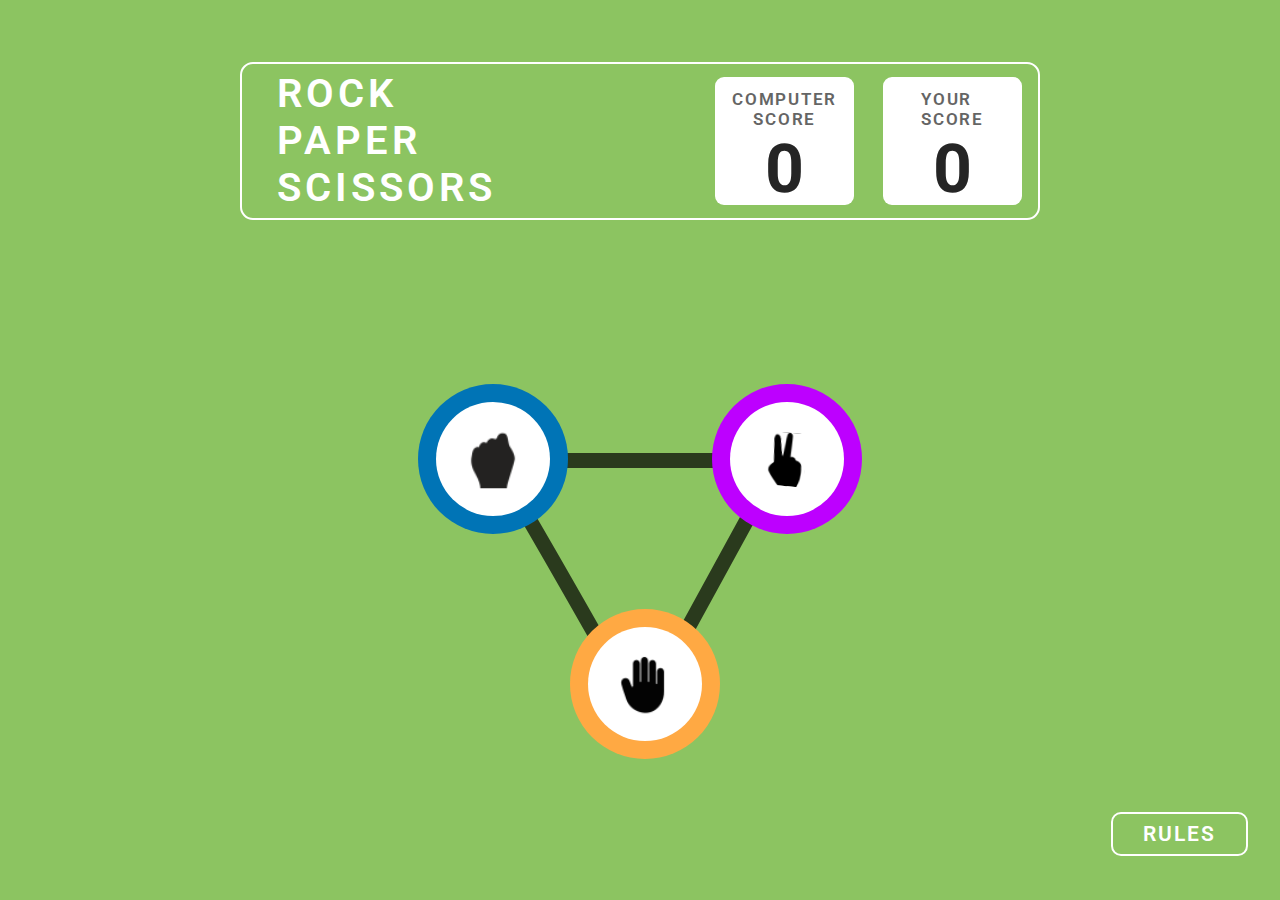
<file: index.html>
<!DOCTYPE html>
<html lang="en">

<head>
    <meta charset="UTF-8">
    <meta name="viewport" content="width=device-width, initial-scale=1.0">
    <title>Rock Paper Cissor</title>
    <link rel="stylesheet" href="style.css">
</head>

<body>

    <!-- Score BOX Start -------------------------------------------------------- -->
    <div class="score-con">
        <div class="logo">
            <p>ROCK</p>
            <p>PAPER</p>
            <p>SCISSORS</p>
        </div>

        <div class="score">
            <div class="comp-score">
                <p> COMPUTER SCORE</p>
                <span class="cs" id="c-score">0</span>
            </div>

            <div class="my-score">
                <p> YOUR <br> SCORE</p>
                <span class="us" id="score">0</span>
            </div>
        </div>
    </div>
    <!-- Score BOX End ----------------------------------------------------- -->

    <!-- Winner Styling Divs for User ----------------------- -->

    <div class="styling-con-left">
        <div class="green-highlight"></div>
        <div class="faint-green"></div>
        <div class="dark-green"></div>
    </div>

    <!-- --------------------------------------------- -->

    <!-- Winner Styling Divs for Computer ----------------------- -->

    <div class="styling-con-right">
        <div class="green-highlight"></div>
        <div class="faint-green"></div>
        <div class="dark-green"></div>
    </div>

    <!-- --------------------------------------------- -->

    <!-- <div class="lines">
        <img class="line1" src="svg/Line 1.svg" alt="">
        <img class="line3" src="svg/Line 3.svg" alt="">
        <img class="line2" src="svg/Line 2.svg" alt="">
    </div> -->

    <!-- Game Section Starts ----------------------------------------------- -->
    <div class="game-con">
        <div class="game-info">
            <p class="user">YOU PICKED</p>
            <p class="machine">PC PICKED</p>
        </div>

        <div class="option">
            <img class="traingle-img" src="svg/c0c30b562fdb087666594c1bc0d512f6.svg" alt="">

            <!-- FOR USER ---------------------------------------------------->
            <div class="sci-con con">
                <div class="item">
                    <img src="svg/17911 1.svg" alt="">
                </div>
            </div>

            <div class="rock-con con">
                <div class="item">
                    <img src="svg/icons8-fist-67 1.svg" alt="">
                </div>
            </div>
            <div class="paper-con con">
                <div class="item">
                    <img src="svg/icons-hand.svg" alt="">
                </div>
            </div>
            <!---------------------------------------------------------------->

            <!-- FOR COMPUTER ------------------------------------------------>
            <div class="sci-con computer">
                <div class="item">
                    <img src="svg/17911 1.svg" alt="">
                </div>
            </div>
            <div class="rock-con computer">
                <div class="item">
                    <img src="svg/icons8-fist-67 1.svg" alt="">
                </div>
            </div>
            <div class="paper-con computer">
                <div class="item">
                    <img src="svg/icons-hand.svg" alt="">
                </div>
            </div>
            <!---------------------------------------------------------------->
        </div>

        <!-- Rule Button -->
        <div class="btn-div">
            <button class="button-rule">
                RULES
            </button>
        </div>
        <!-- ---------- -->

        <!-- Rule Box Starts------------------------------------------------------------------------------------------------------------------->
        <div class="rule-div">
            <div class="rule-card">
                <h3>Game Rules</h3>
                <br>
                <ul>
                    <li>
                        <p>Rock beats scissors, scissors beat paper, and paper beats rock.</p>
                    </li>
                    <li>
                        <p>Agree ahead of time whether you'll count off “rock, paper, scissors, shoot” or just “rock,
                            paper,
                            scissors.”</p>
                    </li>
                    <li>
                        <p>Use rock, paper, scissors to settle minor decisions or simply play to pass the time</p>
                    </li>
                    <li>
                        <p>If both players lay down the same hand, each player lays down another hand</p>
                    </li>
                </ul>

                <div class="close-button">
                    <button class="close-btn">
                        <p class="cross">X</p>
                        <img src="svg/Ellipse 6.svg" alt="">
                    </button>
                </div>
            </div>
        </div>
        <!-- Rules Box Ends--------------------------------------------------------------------------------------------------------------------->


        <!-- Win/Lose/Tie Message----------------------------------------------------------------------------->
        <div class="win-modal">
            <h1 class="winner win-style">YOU WIN <br> <span class="span-pc">AGAINST PC</span> </h1>
            <button class="play replay">PLAY AGAIN</button>
        </div>
        <!-- Win/Lose/Tie Message Ends ----------------------------------------------------------------------->

        <!-- Rules and Next Message after winning------------->
        <div class="rule-nxt-con">

            <div class="rule-con">
                <button class="button-rule rule2 spacee">
                    RULES
                </button>
            </div>

            <div class="next-con">
                <button class="button-rule spacee ">
                    <a style="text-decoration: none; color: white;" href="hurray.html">NEXT</a>
                </button>
            </div>
        </div>
        <!-- Rules and Next Message Ends-------------------->
    </div>


    <script src="game.js"></script>
</body>

</html>
</file>
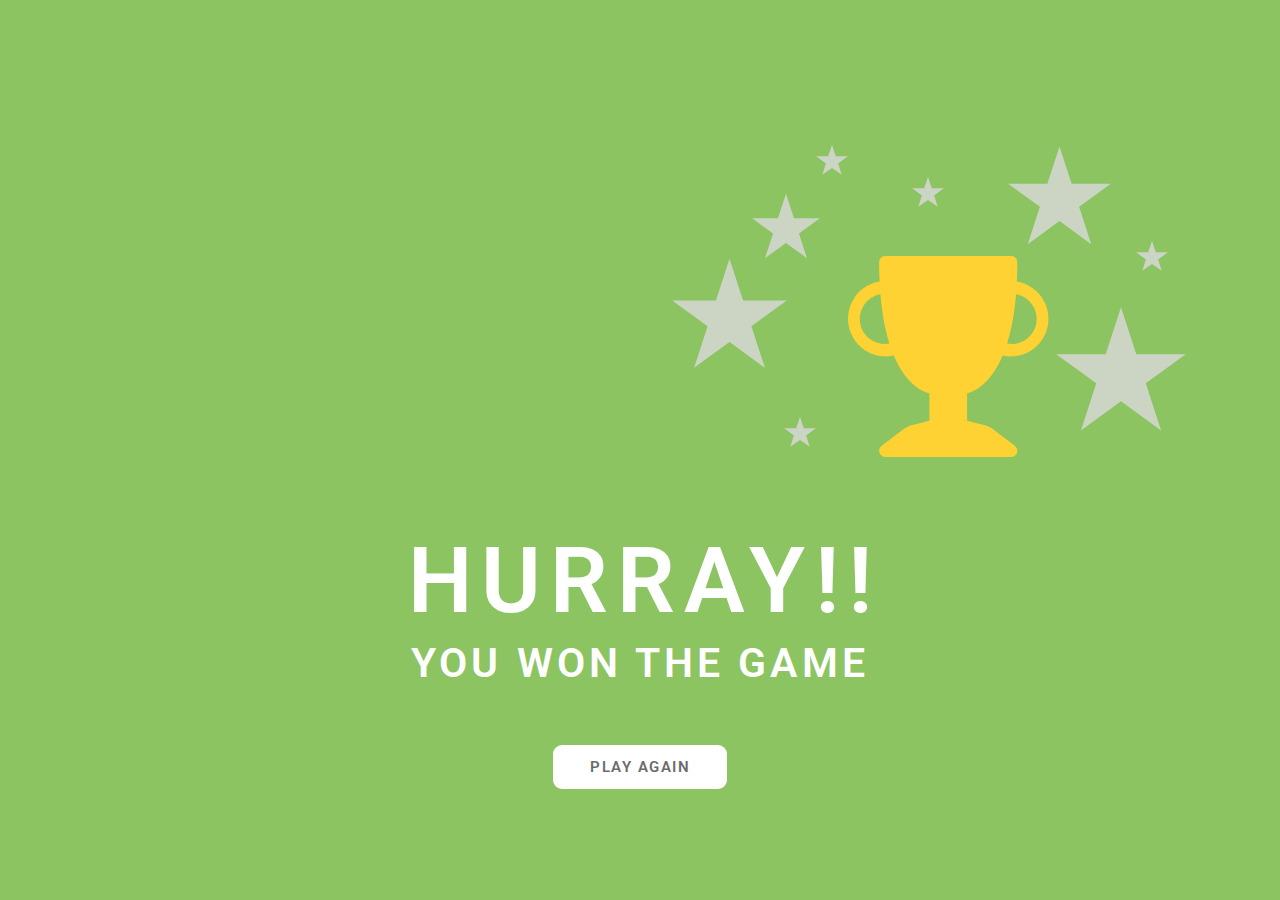
<file: hurray.html>
<!DOCTYPE html>
<html lang="en">

<head>
    <meta charset="UTF-8">
    <meta name="viewport" content="width=device-width, initial-scale=1.0">
    <title>Hurray</title>
    <link rel="stylesheet" href="hurraystyle.css">
</head>

<body>

    <div class="wrapper">
        <div class="svg-div">
            <img class="trophy" src="svg2/trophy.svg" alt="">

            <img class="star1" src="svg2/Star 6.svg" alt="">
            <img class="star2" src="svg2/Star 6.svg" alt="">
            <img class="star3" src="svg2/Star 6.svg" alt="">
            <img class="star4" src="svg2/Star 6.svg" alt="">
            <img class="star5" src="svg2/Star 6.svg" alt="">
            <img class="star6" src="svg2/Star 6.svg" alt="">
            <img class="star7" src="svg2/Star 6.svg" alt="">
            <img class="star9" src="svg2/Star 6.svg" alt="">


        </div>


        <div class="second-wrapper">
            <div class="hurray-div">
                <h1>HURRAY!!</h1>
                <h2>YOU WON THE GAME</h2>
                <button class="play">
                    <a style="text-decoration: none; color: #6B6B6B;;" href="index.html">PLAY AGAIN</a>
                </button>
            </div>

            <div class="btn-div">
                <button class="button-rule">
                    RULES
                </button>
            </div>
        </div>

        
    </div>

   


</body>

</html>
</file>
<file: style.css>
@import url('https://fonts.googleapis.com/css2?family=DM+Sans:opsz@9..40&family=Delius+Unicase&family=Inter&family=Libre+Baskerville&family=Roboto&display=swap');
@import url('https://fonts.googleapis.com/css2?family=DM+Sans:opsz@9..40&family=Dangrek&family=Delius+Unicase&family=Inter&family=Libre+Baskerville&family=Roboto&display=swap');


* {
    padding: 0;
    margin: 0;
    box-sizing: border-box;
}

body {
    height: 100vh;
    width: 100%;
    display: flex;
    align-items: center;
    flex-direction: column;
    background-color: #8CC461;
    font-family: 'Roboto';
}

/* Score Section CSS Starts --------------------------------- */
.score-con {
    max-width: 100%;
    width: 50rem;
    height: 9.875rem;
    margin-top: 3.87rem;
    border: 2px solid #FFF;
    border-radius: 0.8125rem;
    background: rgba(28, 48, 120, 0.00);
    display: flex;
    justify-content: space-between;
    align-items: center;
    padding: 23px 35px;
    color: white;
}

.logo {
    color: #FFF;
    font-family: 'Roboto';
    font-size: 2.5rem;
    font-style: normal;
    font-weight: 600;
    line-height: normal;
    letter-spacing: 0.25rem;
}

.score {
    display: flex;
    margin-left: 13.7rem;
}

.score p {
    color: #656565;
    font-family: 'Roboto';
    font-size: 1.0625rem;
    font-style: normal;
    font-weight: 600;
    line-height: normal;
    letter-spacing: 0.10625rem;
}

.score span {
    width: 4.9375rem;
    height: 3.9375rem;
    flex-shrink: 0;
    color: #252525;
    text-align: center;
    font-family: 'Roboto';
    font-size: 4.25rem;
    font-style: normal;
    font-weight: 700;
    line-height: normal;
}

.comp-score {
    display: flex;
    justify-content: center;
    align-items: center;
    flex-direction: column;
    text-align: center;
    margin-right: 1.81rem;
    color: black;
    width: 8.6875rem;
    height: 8rem;
    flex-shrink: 0;
    border-radius: 0.5625rem;
    background: #FFF;
}

.my-score {
    display: flex;
    justify-content: center;
    align-items: center;
    flex-direction: column;
    color: black;
    width: 8.6875rem;
    height: 8rem;
    flex-shrink: 0;
    border-radius: 0.5625rem;
    background: #FFF;
}

/* Score Section CSS Ends ----------------------------------- */


/* Game Section CSS Starts---------------------------------- */
.game-con {
    width: 100%;
    min-height: 69vh;
    display: flex;
    align-items: center;
    flex-direction: column;
}

.game-info {
    /* width: 1000px; */
    min-height: 15vh;
    margin: 1rem 0 0 0;
    width: 65rem;
    padding-top: 7rem;
    /* height: 1rem; */
    display: flex;
    justify-content: space-around;
    align-items: center;
    line-height: normal;
    letter-spacing: 0.10625rem;
    font-family: 'Roboto';
    font-size: 1.0625rem;
    font-style: normal;
    font-weight: 600;
}

.option {
    max-width: 100%;
    width: 700px;
    min-height: 49vh;
    display: grid;
    place-content: center;
    position: relative;
    padding: 5%;
}

.con {
    position: absolute;
    width: 150px;
    height: 150px;
    border-radius: 50%;
    padding: 18px;
    cursor: pointer;
}

.computer {
    position: absolute;
    width: 150px;
    height: 150px;
    border-radius: 50%;
    padding: 18px;
    display: none;
}

.rock-con {
    background: linear-gradient(#0074B6, #0074B6);
    left: 8rem;
    top: 3%;
}

.sci-con {
    background: linear-gradient(#BD00FF, #BD00FF);
    right: 8rem;
    top: 3%;
}

.paper-con {
    background: linear-gradient(#FFA943, #FFA943);
    left: 17.5rem;
    top: 54%;
}

.item {
    background: white;
    height: 100%;
    border-radius: 50%;
    display: grid;
    place-content: center;
}

.user,
.machine {
    opacity: 0;
    color: white;
}

/* Game Section CSS Ends -------------------------------------------- */



/* Rules CSS Start -------------------------------------------- */

.btn-div {
    width: 100%;
    display: flex;
    justify-content: flex-end;
    padding: 0 2rem 0.5rem 0;
}

.button-rule {
    padding: 8px 30px;
    border: 2px solid #FFF;
    border-radius: 0.625rem;
    outline: none;
    background: transparent;
    font-size: 1.3125rem;
    font-style: normal;
    font-weight: 600;
    font-family: 'Roboto';
    color: #FFF;
    line-height: normal;
    letter-spacing: 0.13125rem;
    cursor: pointer;
}

.rule-div {
    /* width: 100%; */
    display: flex;
    justify-content: flex-end;
    padding: 0 2rem 0.5rem 0;
    position: absolute;
    bottom: 5.5rem;
    right: 0.5rem;
    /* transform: translate(-200%); */
    transition: all 1s ease;
    /* display: none; */
    opacity: 0;
    z-index: 1;
}

.rule-card {
    border-radius: 0.8125rem;
    border: 7px solid #FFF;
    background: #004429;
    width: 17.375rem;
    height: 20.3125rem;
    display: flex;
    flex-direction: column;
    align-items: center;
}

.close-button {
    display: flex;
    justify-content: flex-end;
    position: absolute;
    right: 0.5rem;
    bottom: 18.5rem;
}

h3 {
    width: 9.75rem;
    height: 1.6875rem;
    flex-shrink: 0;
    color: #FFF;
    font-family: 'Roboto';
    font-size: 1.8125rem;
    font-style: normal;
    font-weight: 500;
    line-height: normal;
    padding-top: 1rem;
}

ul li {
    margin-top: 1.5rem;
    list-style-type: square;
    color: #FFD600;

}

ul p {
    width: 13.1875rem;
    height: 1.6875rem;
    flex-shrink: 0;
    color: #FFF;
    font-family: 'Roboto';
    font-size: 0.8125rem;
    font-style: normal;
    font-weight: 400;
    line-height: normal;
}

.cross {
    width: 1.5rem;
    height: 3.3125rem;
    flex-shrink: 0;
    color: #FFF;
    font-family: 'Dangrek';
    font-size: 2.75rem;
    font-style: normal;
    font-weight: 400;
    line-height: normal;
}

.close-button p {
    position: absolute;
    left: 1.1rem;
    bottom: 1.2rem;
}

.close-btn {
    cursor: pointer;
    border-style: none;
    background: none;
}

/* Rule CSS Ends ------------------------------------------ */


/* Win Message CSS Start ---------------------------------- */
.win-modal {
    position: fixed;
    width: 100%;
    height: 100vh;
    display: grid;
    place-content: center;
    top: 5rem;
    display: none;
}

.win-modal::before {
    position: absolute;
    content: "";
    opacity: 0.6;
    width: 100%;
    height: 100%;
}


.winner,
.play {
    z-index: 1;
}

.win-style {
    /* width: 11.4375rem; */
    height: 2.25rem;
    flex-shrink: 0;
    color: #FFF;
    text-align: center;
    font-family: 'Roboto';
    font-size: 2.4375rem;
    font-style: normal;
    font-weight: 800;
    line-height: normal;
    letter-spacing: 0.24375rem;
}

.span-pc {
    width: 10.5rem;
    height: 1.9375rem;
    flex-shrink: 0;
    color: #FFF;
    text-align: center;
    font-family: 'Roboto';
    font-size: 1.5625rem;
    font-style: normal;
    font-weight: 800;
    line-height: normal;
    letter-spacing: 0.15625rem;
}

.play {
    width: 10.875rem;
    height: 2.75rem;
    flex-shrink: 0;
    border-radius: 0.5625rem;
    background: #FFF;
    color: #6B6B6B;
    font-family: 'Roboto';
    font-size: 0.9375rem;
    font-style: normal;
    font-weight: 600;
    line-height: normal;
    letter-spacing: 0.09375rem;
    border: none;
    margin-top: 5rem;
    cursor: pointer;
}


/* Win Message CSS Ends-------------------------------- */


/* Rule & Next Button CSS Starts -------------------- */
/* SHOWS if User Wins */
.rule-nxt-con {
    display: flex;
    position: absolute;
    top: 52.4rem;
    left: 90rem;
    display: none;
}

.rule-con {
    width: 7.4375rem;
    height: 2.5rem;
    flex-shrink: 0;
    background: rgba(217, 217, 217, 0.00);
    text-align: center;
    cursor: pointer;
}

.next-con {
    width: 7.4375rem;
    height: 2.5rem;
    flex-shrink: 0;
    border-radius: 0.625rem;
    background: rgba(217, 217, 217, 0.00);
    text-align: center;
    cursor: pointer;
    margin-left: 4rem;
}

.spacee {
    margin-top: 0.3rem;
}

/* Rule & Next Button CSS Ends -------------------- */

.show {
    left: 1rem;
    top: 20%;
}

.right {
    left: 33rem;
    top: 20%;
}

.green-highlight {
    width: 23rem;
    height: 23rem;
    flex-shrink: 0;
    border-radius: 21.875rem;

    background: rgba(46, 154, 37, 0.39);
    box-shadow: 0px 1px 62px 0px rgba(0, 0, 0, 0.13);
    position: absolute;
    top: 22rem;
    left: 32rem;
    z-index: -1;
}

.faint-green {
    width: 19rem;
    height: 19rem;
    flex-shrink: 0;
    border-radius: 18.75rem;
    /* background: rgba(33, 187, 45, 0.79); */
    background: rgba(29, 168, 43, 0.79);
    position: absolute;
    top: 24rem;
    left: 34rem;
    z-index: -1;
}

.dark-green {
    width: 14.75rem;
    height: 14.75rem;
    flex-shrink: 0;
    border-radius: 18.75rem;
    background: rgba(8, 139, 19, 0.79);
    position: absolute;
    top: 26.5rem;
    left: 36.4rem;
    z-index: -1;
}

.styling-con-left {
    position: absolute;
    left: 0.1rem;
    opacity: 0;
}

.styling-con-right {
    position: absolute;
    right: 88rem;
    opacity: 0;
}

.triangle-img{
    background: rgba(0, 0, 0, 0.64);
}

/* Lines Traingle CSS Start ----------------------*/


/* .lines{
    position: absolute;
    top: 2%;
}
.line1 {
    position: relative;
    width: 11.7rem;
    left: 16.8rem;
    top: -6rem;
}
.line2 {
    position: relative;
    width: 6.7445rem;
    left: 4rem;
    top: 8rem;

}

.line3 {
    position: relative;
    width: 6.7445rem;
    left: 2rem;
    bottom: -7em;
} */

/* Lines Traingle CSS End ----------------------*/
</file>
<file: hurraystyle.css>
@import url('https://fonts.googleapis.com/css2?family=DM+Sans:opsz@9..40&family=Delius+Unicase&family=Inter&family=Libre+Baskerville&family=Roboto&display=swap');
@import url('https://fonts.googleapis.com/css2?family=DM+Sans:opsz@9..40&family=Dangrek&family=Delius+Unicase&family=Inter&family=Libre+Baskerville&family=Roboto&display=swap');



* {
    padding: 0;
    margin: 0;
    box-sizing: border-box;
}

body {
    background-color: #8CC461;
    height: 100vh;
    width: 100%;
    display: flex;
    align-items: center;
    flex-direction: column;
    font-family: 'Roboto';
}

h1 {
    width: 29rem;
    height: 5.375rem;
    flex-shrink: 0;
    color: #FFF;
    text-align: center;
    font-family: 'Roboto';
    font-size: 5.6875rem;
    font-style: normal;
    font-weight: 600;
    line-height: normal;
    letter-spacing: 0.56875rem;
}

h2 {
    color: #FFF;
    text-align: center;
    font-family: 'Roboto';
    font-size: 2.5625rem;
    font-style: normal;
    font-weight: 600;
    line-height: normal;
    letter-spacing: 0.25625rem;
    margin-top: 1.56rem;
}

.play {
    margin-top: 3.63rem;
    width: 10.875rem;
    height: 2.75rem;
    flex-shrink: 0;
    border-radius: 0.5625rem;
    background: #FFF;
    color: #6B6B6B;
    font-family: 'Roboto';
    font-size: 0.9375rem;
    font-style: normal;
    font-weight: 600;
    line-height: normal;
    letter-spacing: 0.09375rem;
    border: none;
    cursor: pointer;
}


.hurray-div {
    display: flex;
    flex-direction: column;
    align-items: center;

}

.trophy {
    position: absolute;
    left: 53rem;
    top: 16rem;
}

/* Star CSS --------------------------------------------------> */
.star1 {
    position: absolute;
    left: 42rem;
    top: 16rem;
    width: 7.1875rem;
    height: 7.1875rem;
    flex-shrink: 0;
    fill: rgba(217, 217, 217, 0.83);
}

.star2 {
    position: absolute;
    left: 63rem;
    top: 9rem;
    width: 6.4375rem;
    height: 6.4375rem;
    flex-shrink: 0;
    fill: rgba(217, 217, 217, 0.83);
}

.star3 {
    position: absolute;
    left: 51rem;
    top: 9rem;
    width: 2rem;
    height: 2rem;
    flex-shrink: 0;
    fill: rgba(217, 217, 217, 0.83);
}

.star4 {
    position: absolute;
    left: 57rem;
    top: 11rem;
    width: 2rem;
    height: 2rem;
    flex-shrink: 0;
    fill: rgba(217, 217, 217, 0.83);
}

.star5 {
    position: absolute;
    left: 49rem;
    top: 26rem;
    width: 2rem;
    height: 2rem;
    flex-shrink: 0;
    fill: rgba(217, 217, 217, 0.83);
}

.star6 {
    position: absolute;
    left: 66rem;
    top: 19rem;
    width: 8.125rem;
    height: 8.125rem;
    flex-shrink: 0;
    fill: rgba(217, 217, 217, 0.83);
}

.star7 {
    position: absolute;
    left: 71rem;
    top: 15rem;
    width: 2rem;
    height: 2rem;
    flex-shrink: 0;
    fill: rgba(217, 217, 217, 0.83);
}

.star9 {
    position: absolute;
    left: 47rem;
    top: 12rem;
    width: 4.25rem;
    height: 4.25rem;
    flex-shrink: 0;
    fill: rgba(217, 217, 217, 0.83);
}
/* Star CSS Ends --------------------------------------------------> */



.wrapper {
    margin-top: 10rem;
}

.btn-div {
    display: flex;
    justify-content: center;
    align-items: center;
    width: 7.4375rem;
    height: 2.5rem;
    flex-shrink: 0;
    border-radius: 0.625rem;
    border: 2px solid #FFF;
    background: rgba(217, 217, 217, 0.00);
    margin-top: 3.5rem;
    margin-left: 105rem;
}

.button-rule {
    border: none;
    outline: none;
    background: none;
    text-align: center;
    color: #FFF;
    font-family: 'Roboto';
    font-size: 1.3125rem;
    font-style: normal;
    font-weight: 600;
    line-height: normal;
    letter-spacing: 0.13125rem;
    cursor: pointer;
}

.second-wrapper {
    margin-top: 23rem;
}
</file>
